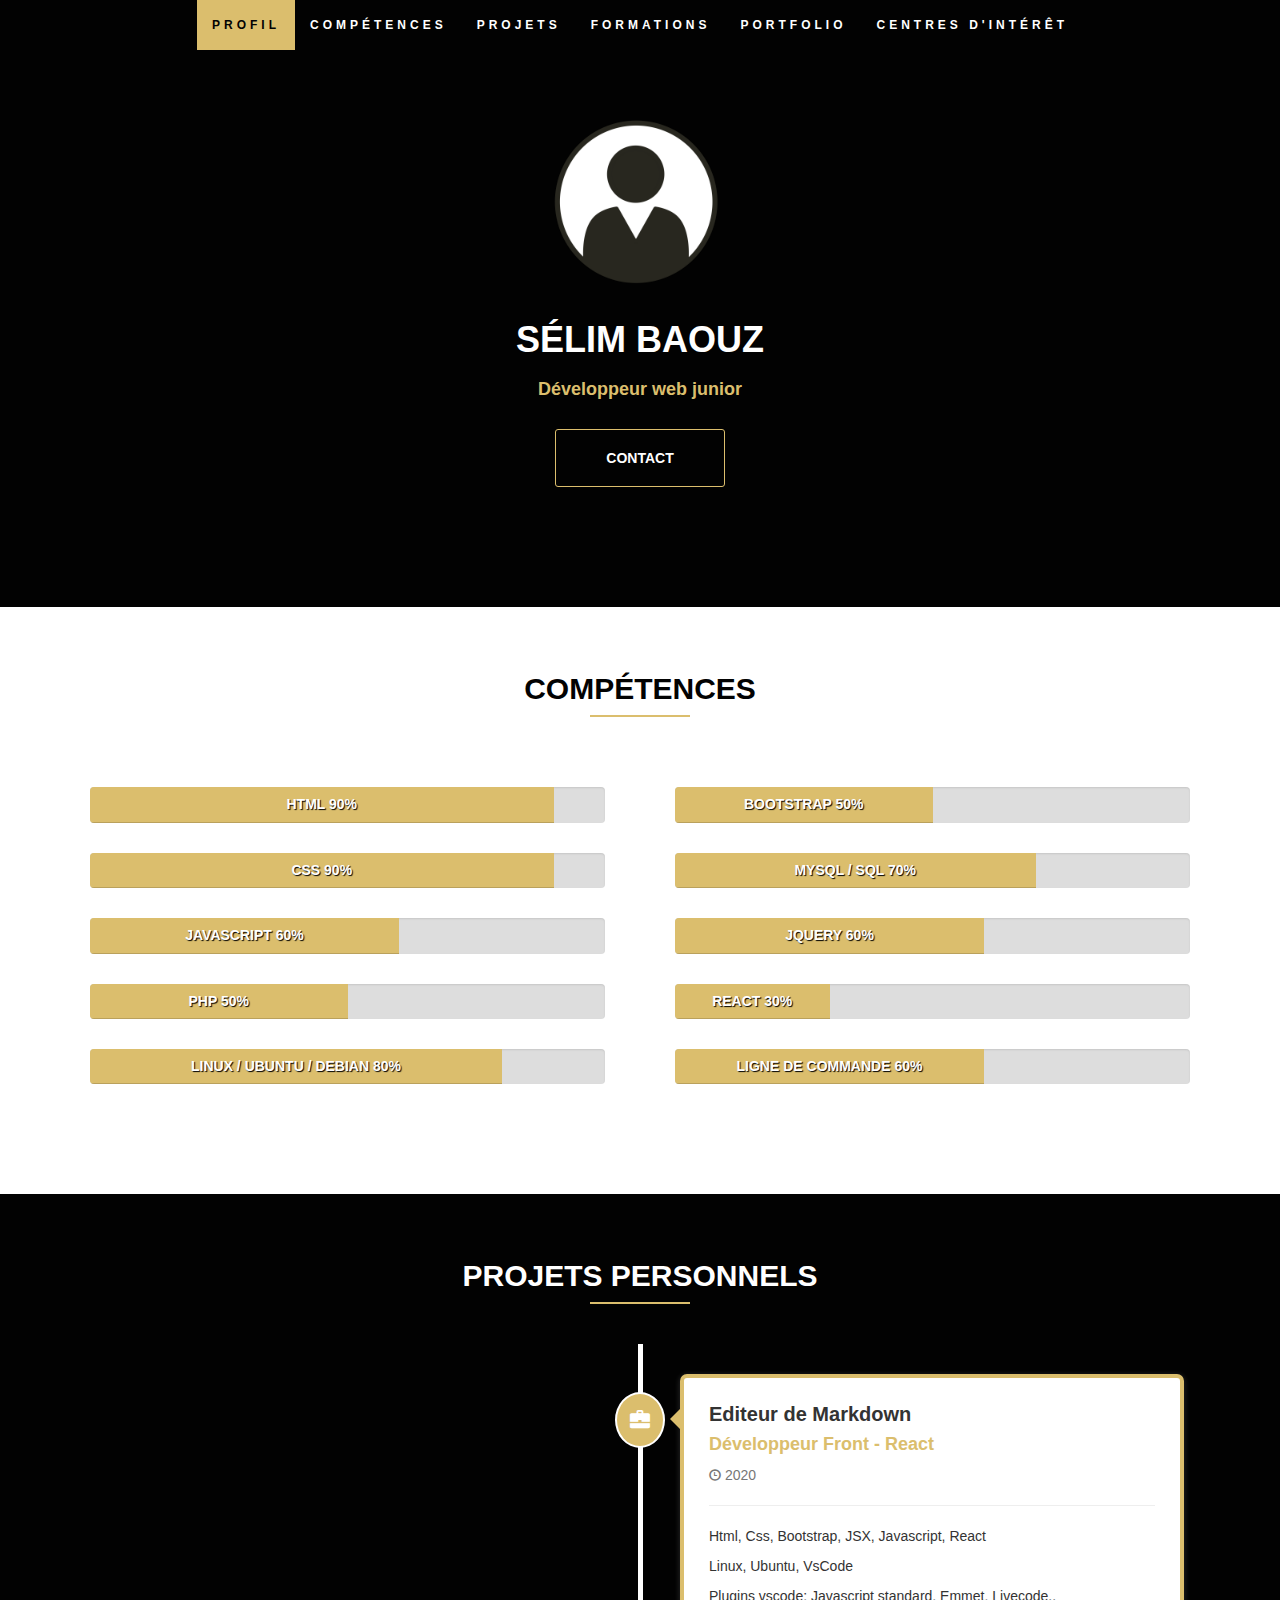
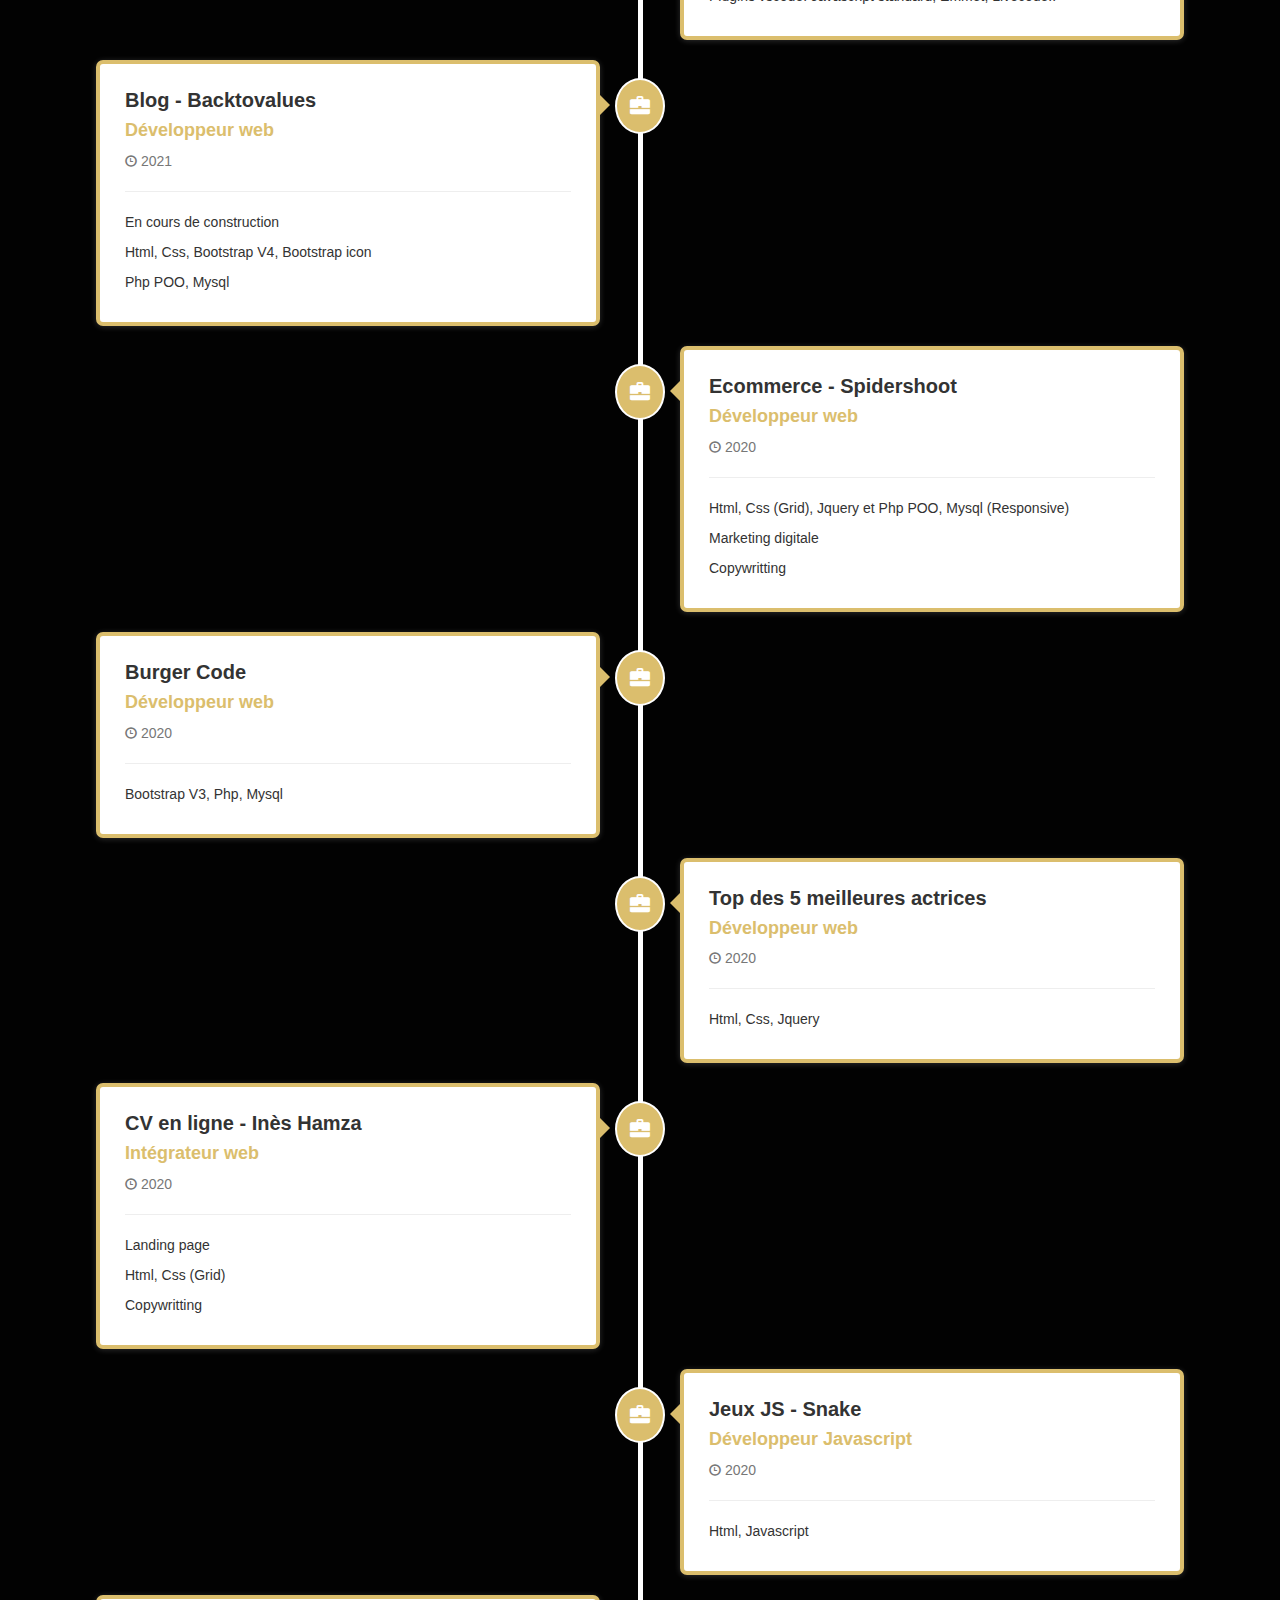
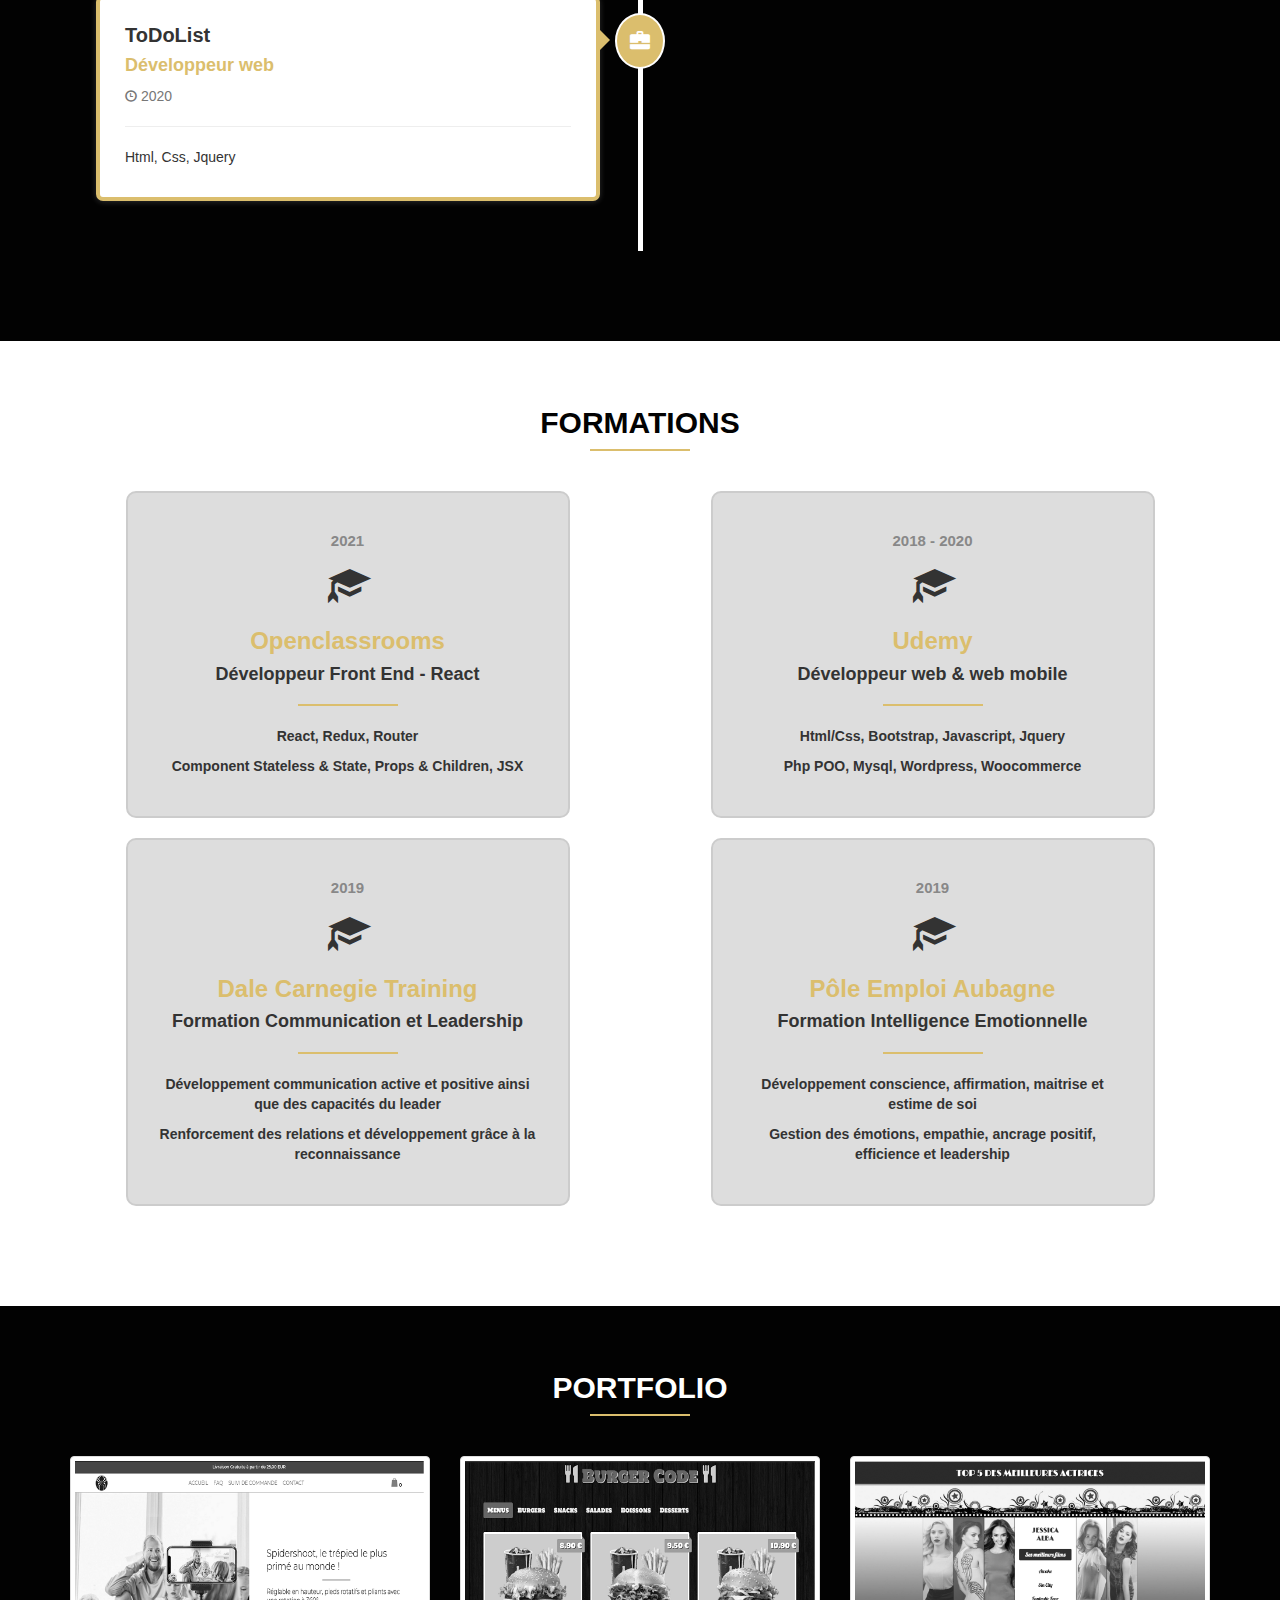
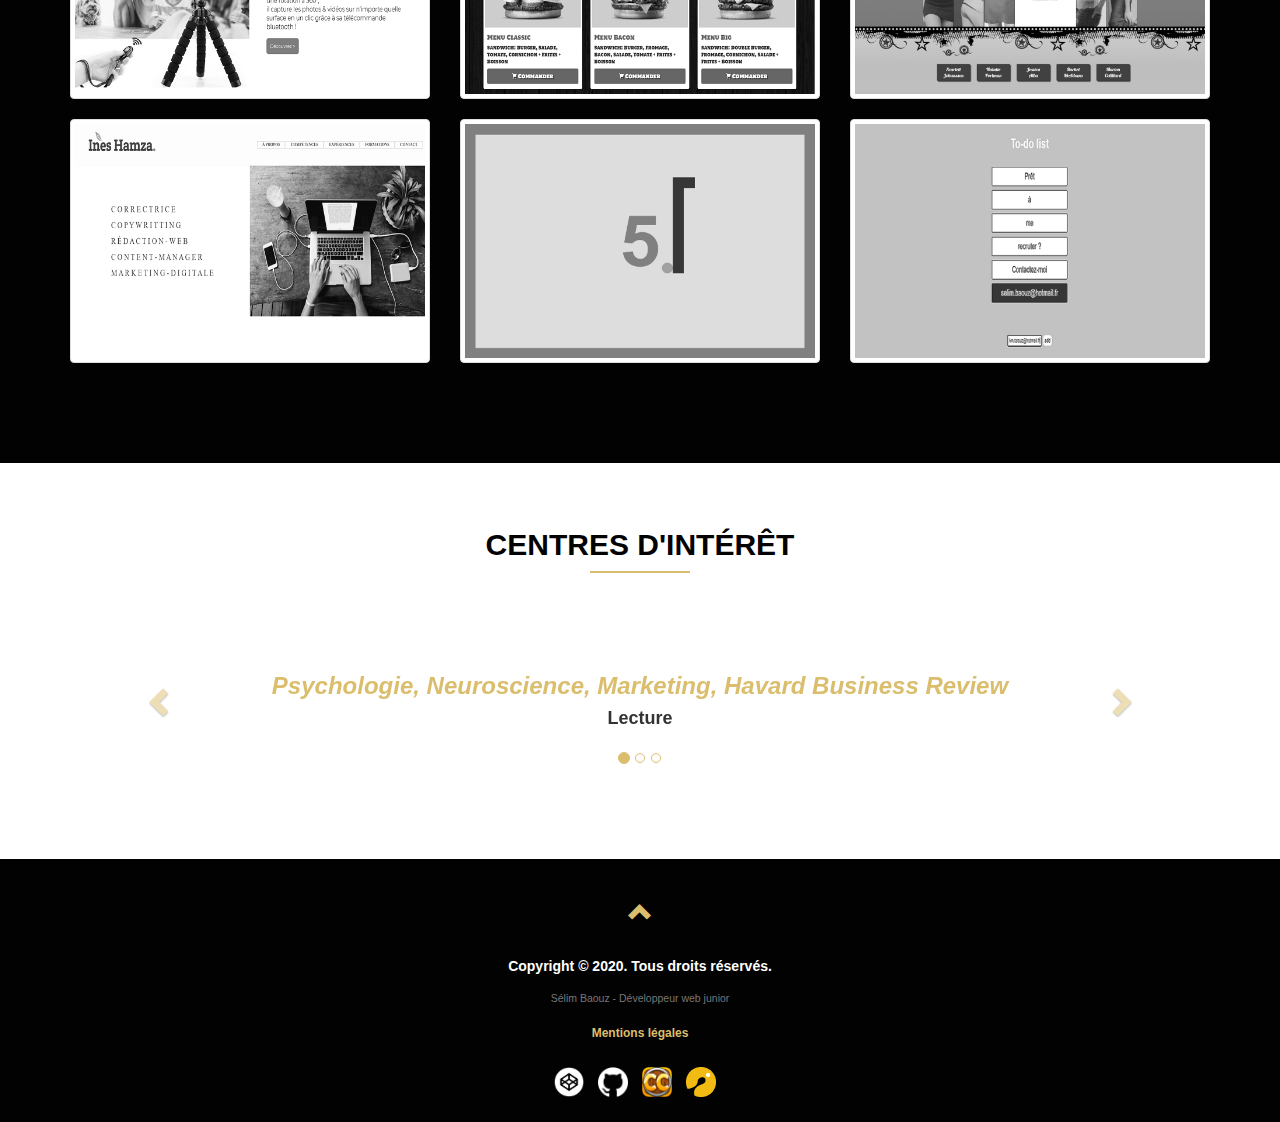
<file: index.html>
<!DOCTYPE html>
<html>
    <head>
        <meta charset="UTF-8"/>
        <meta name="viewport" content="width=device-width, initial-scale=1">
        <script src="https://ajax.googleapis.com/ajax/libs/jquery/1.11.3/jquery.min.js"></script>
        <link rel="stylesheet" href="https://maxcdn.bootstrapcdn.com/bootstrap/3.3.6/css/bootstrap.min.css">
        <script src="https://maxcdn.bootstrapcdn.com/bootstrap/3.3.6/js/bootstrap.min.js"></script>


        <link rel="stylesheet" href="style.css">
        <script src="script.js"></script>

        <title>CV Sélim Baouz</title>
    </head>
    <body data-spy="scroll" data-target=".navbar" offset="60">

    <nav class="navbar navbar-default navbar-fixed-top">
        <div class="container">

            <div class="navbar-header">
                <button type="button" class="navbar-toggle" data-toggle="collapse" data-target="#myNavbar">
                    <span class="icon-bar"></span>
                    <span class="icon-bar"></span>
                    <span class="icon-bar"></span>
                </button>
            </div>

            <div class="collapse navbar-collapse" id="myNavbar">
                <ul class="nav navbar-nav">
                    <li><a href="#about">Profil</a></li>
                    <li><a href="#skills">Compétences</a></li>
                    <li><a href="#experiences">Projets</a></li>
                    <li><a href="#formations">Formations</a></li>
                    <li><a href="#portfolio">Portfolio</a></li>
                    <li><a href="#hobbies">Centres d'intérêt</a></li>
                </ul>
            </div>

        </div>
    </nav>

    <section id="about" class="container-fluid">
        <div class="col-xs-12 col-md-4 profile-picture">
            <img src="images/profil.png" alt="photo de profil">
        </div>
        <div class="heading">
            <h1>Sélim Baouz</h1>
            <h3>Développeur web junior</h3>
            <a href="mailto:selim.baouz@hotmail.fr" class="button1" target="_blank">Contact</a>
        </div>
    </section>

    <section id="skills">
        <div class="container">
            <div class="heading">
                <h2>Compétences</h2>
                <div class="or-divider"></div>
            </div>
            <div class="row">
                <div class="col-md-6">
                    <div class="progress">
                        <div class="progress-bar" role="progressbar" aria-valuenow="90" aria-valuemin="0" aria-valuemax="100" style="width:90%">
                            <h5>HTML 90%</h5>
                        </div>
                    </div>
                    <div class="progress">
                        <div class="progress-bar" role="progressbar" aria-valuenow="90" aria-valuemin="0" aria-valuemax="100" style="width:90%">
                            <h5>CSS 90%</h5>
                        </div>
                    </div>
                    <div class="progress">
                        <div class="progress-bar" role="progressbar" aria-valuenow="60" aria-valuemin="0" aria-valuemax="100" style="width:60%">
                            <h5>JAVASCRIPT 60%</h5>
                        </div>
                    </div>
                    <div class="progress">
                        <div class="progress-bar" role="progressbar" aria-valuenow="70" aria-valuemin="0" aria-valuemax="100" style="width:50%">
                            <h5>PHP 50%</h5>
                        </div>
                    </div>
                    <div class="progress">
                        <div class="progress-bar" role="progressbar" aria-valuenow="70" aria-valuemin="0" aria-valuemax="100" style="width:80%">
                            <h5>LINUX / UBUNTU / DEBIAN 80%</h5>
                        </div>
                    </div>
                </div>
                <div class="col-md-6">
                    <div class="progress">
                        <div class="progress-bar" role="progressbar" aria-valuenow="50" aria-valuemin="0" aria-valuemax="100" style="width:50%">
                            <h5>BOOTSTRAP 50%</h5>
                        </div>
                    </div>
                    <div class="progress">
                        <div class="progress-bar" role="progressbar" aria-valuenow="50" aria-valuemin="0" aria-valuemax="100" style="width:70%">
                            <h5>MYSQL / SQL 70%</h5>
                        </div>
                    </div>
                    <div class="progress">
                        <div class="progress-bar" role="progressbar" aria-valuenow="60" aria-valuemin="0" aria-valuemax="100" style="width:60%">
                            <h5>JQUERY 60%</h5>
                        </div>
                    </div>
                    <div class="progress">
                        <div class="progress-bar" role="progressbar" aria-valuenow="30" aria-valuemin="0" aria-valuemax="100" style="width:30%">
                            <h5>REACT 30%</h5>
                        </div>
                    </div>
                    <div class="progress">
                        <div class="progress-bar" role="progressbar" aria-valuenow="30" aria-valuemin="0" aria-valuemax="100" style="width:60%">
                            <h5>LIGNE DE COMMANDE 60%</h5>
                        </div>
                    </div>
                </div>
            </div>
        </div>
    </section>

    <section id="experiences">
        <div class="container">
            <div class="heading">
                <h2>Projets Personnels</h2>
                <div class="or-divider"></div>
            </div>

            <ul class="timeline">

                <li>
                    <div class="timeline-badge"><span class="glyphicon glyphicon-briefcase"></span></div>
                    <div class="timeline-panel-container-inverted">
                        <div class="timeline-panel">
                            <div class="timeline-heading">
                                <h3>Editeur de Markdown</h3>
                                <h4>Développeur Front - React</h4>
                                <p class="text-muted"><small class="glyphicon glyphicon-time"></small> 2020</p>
                            </div>
                            <hr>
                            <div class="timeline-body">
                                <p>Html, Css, Bootstrap, JSX, Javascript, React</p>
                                <p>Linux, Ubuntu, VsCode</p>
                                <p>Plugins vscode: Javascript standard, Emmet, Livecode..</p>
                            </div>
                        </div>
                    </div>
                </li>
                <li>
                    <div class="timeline-badge"><span class="glyphicon glyphicon-briefcase"></span></div>
                    <div class="timeline-panel-container">
                        <div class="timeline-panel">
                            <div class="timeline-heading">
                                <h3>Blog - Backtovalues</h3>
                                <h4>Développeur web</h4>
                                <p class="text-muted"><small class="glyphicon glyphicon-time"></small> 2021</p>
                            </div>
                            <hr>
                            <div class="timeline-body">
                                <p>En cours de construction</p>
                                <p>Html, Css, Bootstrap V4, Bootstrap icon</p>
                                <p>Php POO, Mysql</p>
                            </div>
                        </div>
                    </div>
                </li>
                <li>
                    <div class="timeline-badge"><span class="glyphicon glyphicon-briefcase"></span></div>
                    <div class="timeline-panel-container-inverted">
                        <div class="timeline-panel">
                            <div class="timeline-heading">
                                <h3>Ecommerce - Spidershoot</h3>
                                <h4>Développeur web</h4>
                                <p class="text-muted"><small class="glyphicon glyphicon-time"></small> 2020</p>
                            </div>
                            <hr>
                            <div class="timeline-body">
                                <p>Html, Css (Grid), Jquery et Php POO, Mysql (Responsive)</p>
                                <p>Marketing digitale</p>
                                <p>Copywritting</p>
                            </div>
                        </div>
                    </div>
                </li>
                <li>
                    <div class="timeline-badge"><span class="glyphicon glyphicon-briefcase"></span></div>
                    <div class="timeline-panel-container">
                        <div class="timeline-panel">
                            <div class="timeline-heading">
                                <h3>Burger Code</h3>
                                <h4>Développeur web</h4>
                                <p class="text-muted"><small class="glyphicon glyphicon-time"></small> 2020</p>
                            </div>
                            <hr>
                            <div class="timeline-body">
                                <p>Bootstrap V3, Php, Mysql</p>
                            </div>
                        </div>
                    </div>
                </li>
                <li>
                    <div class="timeline-badge"><span class="glyphicon glyphicon-briefcase"></span></div>
                    <div class="timeline-panel-container-inverted">
                        <div class="timeline-panel">
                            <div class="timeline-heading">
                                <h3>Top des 5 meilleures actrices</h3>
                                <h4>Développeur web</h4>
                                <p class="text-muted"><small class="glyphicon glyphicon-time"></small> 2020</p>
                            </div>
                            <hr>
                            <div class="timeline-body">
                                <p>Html, Css, Jquery</p>
                            </div>
                        </div>
                    </div>
                </li>
                <li>
                    <div class="timeline-badge"><span class="glyphicon glyphicon-briefcase"></span></div>
                    <div class="timeline-panel-container">
                        <div class="timeline-panel">
                            <div class="timeline-heading">
                                <h3>CV en ligne - Inès Hamza</h3>
                                <h4>Intégrateur web</h4>
                                <p class="text-muted"><small class="glyphicon glyphicon-time"></small> 2020</p>
                            </div>
                            <hr>
                            <div class="timeline-body">
                                <p>Landing page</p>
                                <p>Html, Css (Grid)</p>
                                <p>Copywritting</p>
                            </div>
                        </div>
                    </div>
                </li>
                <li>
                    <div class="timeline-badge"><span class="glyphicon glyphicon-briefcase"></span></div>
                    <div class="timeline-panel-container-inverted">
                        <div class="timeline-panel">
                            <div class="timeline-heading">
                                <h3>Jeux JS - Snake</h3>
                                <h4>Développeur Javascript</h4>
                                <p class="text-muted"><small class="glyphicon glyphicon-time"></small> 2020</p>
                            </div>
                            <hr>
                            <div class="timeline-body">
                                <p>Html, Javascript</p>
                            </div>
                        </div>
                    </div>
                </li>
                <li>
                    <div class="timeline-badge"><span class="glyphicon glyphicon-briefcase"></span></div>
                    <div class="timeline-panel-container">
                        <div class="timeline-panel">
                            <div class="timeline-heading">
                                <h3>ToDoList</h3>
                                <h4>Développeur web</h4>
                                <p class="text-muted"><small class="glyphicon glyphicon-time"></small> 2020</p>
                            </div>
                            <hr>
                            <div class="timeline-body">
                                <p>Html, Css, Jquery</p>
                            </div>
                        </div>
                    </div>
                </li>
                
                

            </ul>
        </div>
    </section>

    <section id="formations">
        <div class="container">
            <div class="heading">
                <h2>Formations</h2>
                <div class="or-divider"></div>
            </div>
            <div class="row">

                <div class="col-sm-6">
                    <div class="formation-block">
                        <h5>2021</h5>
                        <span class="glyphicon glyphicon-education"></span>
                        <h3>Openclassrooms</h3>
                        <h4>Développeur Front End - React</h4>
                        <div class="or-divider"></div>
                        <p>React, Redux, Router</p>
                        <p>Component Stateless & State, Props & Children, JSX</p>
                    </div>
                </div>
                <div class="col-sm-6">
                    <div class="formation-block">
                        <h5>2018 - 2020</h5>
                        <span class="glyphicon glyphicon-education"></span>
                        <h3>Udemy</h3>
                        <h4>Développeur web & web mobile</h4>
                        <div class="or-divider"></div>
                        <p>Html/Css, Bootstrap, Javascript, Jquery</p>
                        <p>Php POO, Mysql, Wordpress, Woocommerce</p>
                    </div>
                </div>
                <div class="col-sm-6">
                    <div class="formation-block">
                        <h5>2019</h5>
                        <span class="glyphicon glyphicon-education"></span>
                        <h3>Dale Carnegie Training</h3>
                        <h4>Formation Communication et Leadership</h4>
                        <div class="or-divider"></div>
                        <p>Développement communication active et positive ainsi que des capacités du leader</p>
                        <p>Renforcement des relations et développement grâce à la reconnaissance</p>
                    </div>
                </div>
                <div class="col-sm-6">
                    <div class="formation-block">
                        <h5>2019</h5>
                        <span class="glyphicon glyphicon-education"></span>
                        <h3>Pôle Emploi Aubagne</h3>
                        <h4>Formation Intelligence Emotionnelle</h4>
                        <div class="or-divider"></div>
                        <p>Développement conscience, affirmation, maitrise et estime de soi</p>
                        <p>Gestion des émotions, empathie, ancrage positif, efficience et leadership</p>
                    </div>
                </div>

            </div>
        </div>
    </section>

    <section id="portfolio">
        <div class="container">
            <div class="heading">
                <h2>Portfolio</h2>
                <div class="or-divider"></div>
            </div>
            <div class="row">
                <div class="col-sm-4">
                    <a class="thumbnail" href="Spidershoot/index.php" target="_blank">
                        <img src="images/spider.png" alt="facebook share">
                    </a>
                </div>
                <div class="col-sm-4">
                    <a class="thumbnail" href="MenuBurgerCode/index.php" target="_blank">
                        <img src="images/burger.png" alt="google translate">
                    </a>
                </div>
                <div class="col-sm-4">
                    <a class="thumbnail" href="5Actrices/index.html" target="_blank">
                        <img src="images/actrices.png" alt="twitter">
                    </a>
                </div>
            </div>
            <div class="row">
                <div class="col-sm-4">
                    <a class="thumbnail" href="cvInesGrid/index.html" target="_blank">
                        <img src="images/cvines.png" alt="youtube">
                    </a>
                </div>
                <div class="col-sm-4">
                    <a class="thumbnail" href="jeuxSnake/index.html" target="_blank">
                        <img src="images/serpent.png" alt="twitter">
                    </a>
                </div>
                <div class="col-sm-4">
                    <a class="thumbnail" href="ToDoList/index.html" target="_blank">
                        <img src="images/todo.png" alt="facebook">
                    </a>
                </div>
            </div>
        </div>
    </section>

    <section id="hobbies">
        <div class="container">
            <div class="heading">
                <h2>Centres d'intérêt</h2>
                <div class="or-divider"></div>
            </div>

            <div id="carousel" class="carousel slide text-center" data-ride="carousel">
                <ol class="carousel-indicators">
                    <li data-target="#carousel" data-slide-to="0" class="active"></li>
                    <li data-target="#carousel" data-slide-to="1"></li>
                    <li data-target="#carousel" data-slide-to="2"></li>
                </ol>
                <div class="carousel-inner" role="listbox">
                    <div class="item active">
                        <h3>Psychologie, Neuroscience, Marketing, Havard Business Review</h3>
                        <h4>Lecture</h4>
                    </div>
                    <div class="item">
                        <h3>Geek Teck, Bfm Business, Medium, Grafikart, Maddyness, HBR France</h3>
                        <h4>Veille Technologique / Médias</h4>
                    </div>
                    <div class="item">
                        <h3>Promenade, Balade en mer, montagne, méditation</h3>
                        <h4>Nature</h4>
                    </div>
                </div>
                <a href="#carousel" class="left carousel-control" data-slide="prev" role="button">
                    <span class="glyphicon glyphicon-chevron-left"></span>
                </a>
                <a href="#carousel" class="right carousel-control" data-slide="next" role="button">
                    <span class="glyphicon glyphicon-chevron-right"></span>
                </a>

            </div>

        </div>
    </section>

    <footer class="text-center">
        <a href="#about">
            <span class="glyphicon glyphicon-chevron-up"></span>
        </a>
        <h5>Copyright © 2020. Tous droits réservés. <br><br> <small>Sélim Baouz - Développeur web junior</small></h5>
    </footer>

    <section id="mentions" class="text-center">
        <a href="legalmention.html" class="mention" target="_blank">Mentions légales</a>

        <a href="https://codepen.io/SelimBaouz" target="_blank">
            <img src="images/codepen.png" class="social">
        </a>
        <a href="https://github.com/Selimbaouz" target="_blank">
            <img src="images/github.png" class="social">
        </a>
        <a href="https://codecombat.com/user/selimbz" target="_blank">
            <img src="images/cc.png" class="social">
        </a>
        <a href="https://www.codingame.com/profile/8f25653ac0c5cd2acfd82ea1fc43aa4b5431783" target="_blank">
            <img src="images/codingame.png" class="social">
        </a>
    </section>

    </body>
</html>
</file>
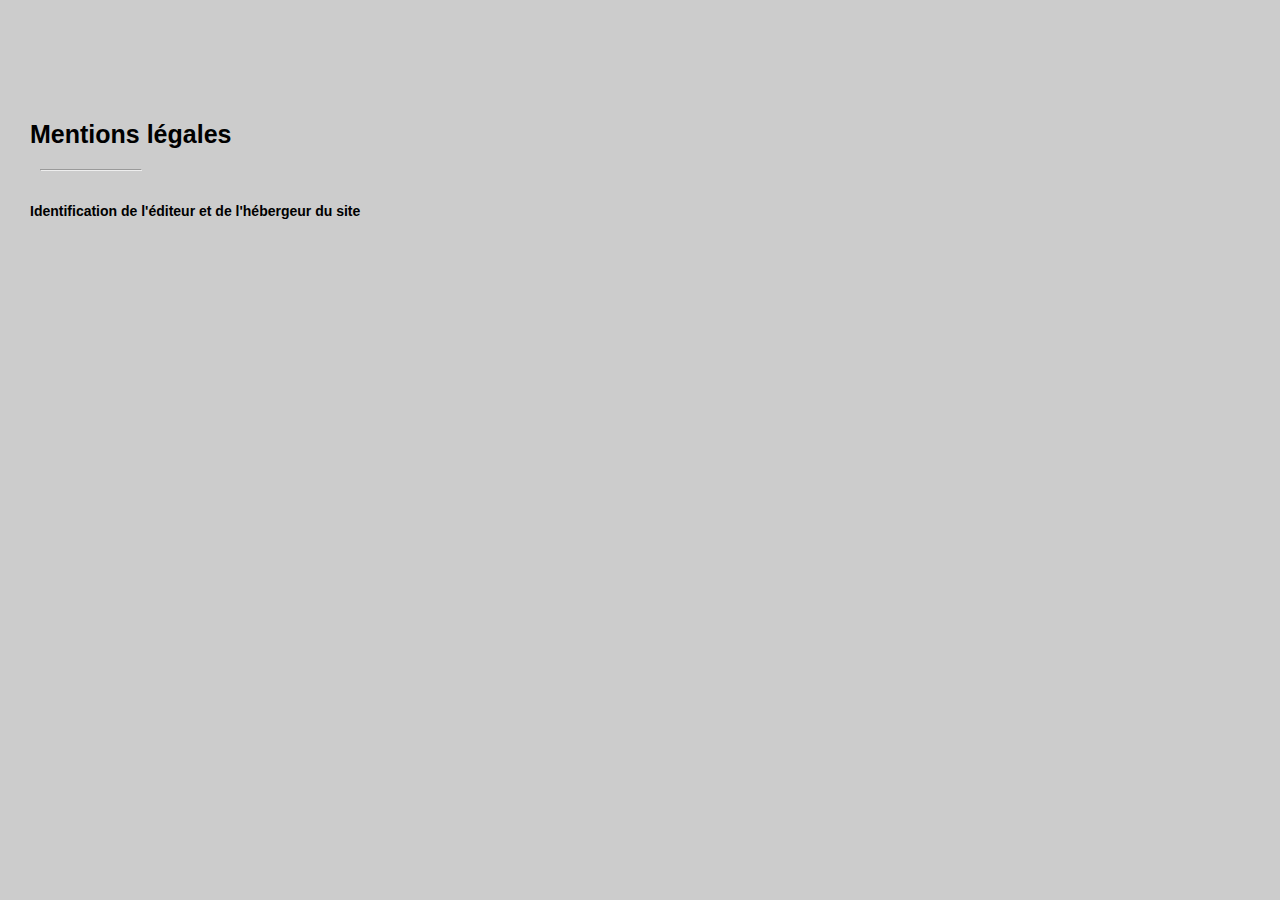
<file: legalmention.html>
<!DOCTYPE>
<html>
    <head>
        <meta http-equiv= "content-type" content= "text/html; charset=UTF-8" >
        <meta name="viewport" content="width=device-width" />
        <link rel="stylesheet" href="mention.css">
        <link rel="icon" href="images/logo.png" type="image/icon type">
        <link href="http://fonts.googleapis.com/css?family=Crete+Round" rel="stylesheet">
        <title>Mention Légale</title>
    </head>

    <body>
        <div class="container">

            <div class="legalText_title">
                <h2>Mentions légales</h2>
                <hr class="border_band">
                <br>
            </div>

            <div class="legalText">
                <div class="legalText_container">
                    <div class="legalText-one">
                        <p class="legalText_text_p">
                            <span>Identification de l'éditeur et de l'hébergeur du site</span>
                            <br><br>
                           
                            <br><br>
                            <br><br>
                        </p>
                    </div>
                </div>
            </div>

        </div>
    </body>
</html>
</file>
<file: style.css>
/* GENERAL */

body
{
    font-family: 'Lato',sans-serif;
}
h1,h2,h3,h4,h5,h6
{
    font-weight: bold;
}
ul, ol
{
    list-style: none;
}
a, a:hover, a:focus
{
    text-decoration: none;
}
img
{
    width: 200px;
    height: 200px;
}
section
{
    padding: 45px 0 80px 0;
}
section .heading
{
    text-align: center;
    padding-bottom: 40px;
}
section .heading h2
{
    text-transform: uppercase;
}
.or-divider
{
    width: 100px;
    height: 2px;
    background: #dbbe6d;
    margin: 0 auto;
}
.Or
{
    color: #dbbe6d;
    font-weight: bold;
}

/* NAV */
.navbar
{
    background:#020202;
    font-size: 12px;
    letter-spacing: 4px;
    text-transform: uppercase;
    font-weight: bold;
    border-bottom: none;
}
.navbar .navbar-nav
{
    display: inline-block;
    float: none;
    vertical-align: top;
}
.navbar .navbar-collapse
{
    text-align: center;
}
.navbar li a
{
    color: white !important;
}
.navbar-nav li a:hover, .navbar-nav li.active a
{
    color: #020202 !important;
    background: #dbbe6d !important;
}
.navbar-default .navbar-toggle
{
    border-style: none;
    background: #020202;
}
.navbar-default .navbar-toggle:hover
{
    background: #dbbe6d;
}
.icon-bar
{
    background: white !important;
}

/* ABOUT */

#about
{
    padding-top: 100px;
    background: #020202;
}
.profile-picture
{
    text-align: center;
    margin: 0 auto;
    float: none;
}
#about .heading h1
{
    color: white;
    text-transform: uppercase;
}
#about .heading h3
{
    color: #dbbe6d;
    font-size: 18px;
}
.button1
{
    font-weight: bold;
    text-transform: uppercase;
    background:#020202;
    color: white;
    border: 1px solid #dbbe6d;
    display: inline-block;
    margin-top: 20px;
    padding: 18px 50px;
    border-radius: 3px;
    transition: all 0.3s ease-in 0s;
}
.button1:hover
{
    background: #dbbe6d;
    color: #020202;
    text-decoration: none;
}

/* SKILLS */
#skills
{
    background: white;
}
#skills .heading h2
{
    color: #020202;
}
#skills .progress
{
    height: 100%;
    margin: 30px 20px;
    background: #ddd;
}
#skills .progress-bar
{
    background: #dbbe6d;
}
#skills .progress h5
{
    text-shadow: 1px 1px 1px #020202;
}

/* EXPERIENCES */

#experiences
{
    background:#020202;
}
#experiences .heading h2
{
    color: white;
}
.timeline
{
    padding: 30px 10px;
    position: relative;
}
.timeline:before
{
    top: 0;
    bottom: 0;
    position: absolute;
    content: "";
    width: 5px;
    background: white;
    left: 50%;
    margin-left: -2.5px;
}
.timeline > li
{
    margin-bottom: 20px;
    position: relative;
}
.timeline > li:after
{
    clear: both;
}
.timeline > li:before, .timeline > li:after
{
    content: " ";
    display: table;
}
.timeline li .timeline-badge
{
    color: white;
    width: 50px;
    line-height: 48px;
    font-size: 20px;
    text-align: center;
    position: absolute;
    top: 18px;
    left: 50%;
    margin-left: -25px;
    background: #dbbe6d;
    border-radius: 50%;
    border: 2px solid white;
}
.timeline-panel-container
{
    width: 50%;
    float: left;
}
.timeline-panel-container-inverted
{
    width: 50%;
    float: right;
}
.timeline-panel {
    width: 90%;
    float: right;
    margin-right: 40px;
    border: 4px solid #dbbe6d;
    border-radius: 7px;
    padding: 20px 25px;
    position: relative;
    box-shadow: 0 1px 6px rgba(255, 255, 255, 0.175);
    background: white;
}
.timeline-panel-container-inverted .timeline-panel
{
    float: left;
    margin-left: 40px;
}
.timeline-panel:after
{
    position: absolute;
    top: 27px;
    right: -14px;
    display: inline-block;
    border-top: 14px solid transparent;
    border-left: 14px solid #dbbe6d;
    border-right: 0 solid #dbbe6d;
    border-bottom: 14px solid transparent;
    content: " ";
}
.timeline-panel-container-inverted .timeline-panel:after
{
    border-left-width: 0;
    border-right-width: 14px;
    left: -14px;
    right: auto;
}
.timeline-heading h3
{
    margin-top: 5px;
    font-size: 20px;
}
.timeline-heading h4
{
    color: #dbbe6d;
}
li .timeline-badge .glyphicon
{
    margin-top: 15px;
}
/* FORMATIONS */
#formation
{
    background: white;
}
.formation-block
{
    width: 80%;
    margin: 0 auto;
    text-align: center;
    padding: 30px;
    background: #ddd;
    border-radius: 10px;
    border: 2px solid #ccc;
    margin-bottom: 20px;
}
.formation-block h5
{
    color: #888;
    font-size: 15px;
    margin-bottom: 15px;
}
.formation-block .glyphicon
{
    font-size: 40px;
}
.formation-block h3
{
    color: #dbbe6d;
}
.formation-block h4
{
    margin-bottom: 20px;
}
.formation-block p
{
    font-weight: bold;
}
.formation-block .or-divider
{
    margin-bottom: 20px;
}
#formations .heading h2
{
    color: #020202;
}

/* PORTFOLIO */
#portfolio
{
    background: #020202;
}
#portfolio .heading h2
{
    color: white;
}
#portfolio .thumbnail img
{
    width: 100%;
    height: 100%;
    filter: grayscale(100%);
    -webkit-filter: grayscale(100%);
}
#portfolio .thumbnail img:hover
{
    filter: none;
    -webkit-filter: none;
}

/* HOBBIES */
#hobbies
{
    background: white;
}
#hobbies .heading h2
{
    color: #020202;
}
.carousel-control.left, .carousel-control.right
{
    background-image: none;
    color: #dbbe6d;
}
.carousel-indicators
{
    bottom: 0px;
}
.carousel-indicators li
{
    border-color: #dbbe6d;
}
.carousel-indicators li.active
{
    background-color: #dbbe6d;
}
#carousel .item
{
    padding: 40px 30px;
}
#carousel .item h3
{
    color: #dbbe6d;
    font-style: italic;
}

/* FOOTER */
footer
{
    background: #020202;
    padding: 20px 0 10px;
}
footer .glyphicon
{
    font-size: 25px;
    margin: 20px;
    color: #dbbe6d;
    height: 30px;
}
footer .glyphicon:hover
{
    font-size: 27px;
    padding: 5px 0;
}
footer h5
{
    color: white;
    font-weight: bold;
}
#mentions
{
    background: #020202;
    padding-top: 0;
    padding-bottom: 0;
}
#mentions a
{
    margin: 0 auto;
}
.mention
{
    font-weight: bold;
    font-size: 12px;
    display: block;
    color: #dbbe6d;
    text-align: center;
    margin: auto;
}
.mention:hover
{
    color: white;
}
a
{
    text-decoration: none;
}
.social
{
    margin: 25px auto;
    width: 30px;
    height: 30px;
}
#mentions a img
{
    margin-right: 10px;
}

/* IPHONE 6/7/8 */

@media all and (max-width: 500px) {
    /* EXPERIENCES */

    .timeline:before
    {
        display: none;
    }
    .timeline > li:before, .timeline > li:after
    {
        content: " ";
        display: none;
    }
    .timeline li .timeline-badge
    {
        display: none;
    }
    .timeline-panel-container
    {
        width: 100%;
        float: none;
    }
    .timeline-panel-container-inverted
    {
        width: 100%;
        float: none;
    }
    .timeline-panel {
        width: 100%;
        float: none;
    }
    .timeline-panel-container-inverted .timeline-panel
    {
        float: none;
        margin-left: 0px;
    }
    .timeline-panel:after
    {
        display: none;
    }
}
</file>
<file: mention.css>
/* GENERAL */

*
{
    background: #CCCCCC;
    margin: 0;
    padding: 0;
}
body
{
    font-family: 'Montserrat', sans-serif;
    font-size: 15px;
}
.border_band
{
    width: 100px;
    margin: 10px;
}
span
{
    font-weight: bold;
}
div h2
{
    text-align: left;
    font-size: 25px;
    color: black;
    padding-top: 20px;
    padding-bottom: 10px;
    margin: 0 auto;
}

/* GRID LAYOUT */

.container
{
    display: grid;
    grid-template-columns:
            repeat(2, 1fr);

    grid-template-rows:
            [legalText_title] auto
            [legalText] auto;
}
.legalText_title
{
    grid-column: 1/3;
    grid-row: 1;
    padding: 100px 30px 0 30px;
}
.legalText
{
    grid-column: 1/3;
    grid-row: 2;
}

/* LEGALTEXT */

.legalText_container
{
    display: grid;
    grid-template-columns: 1fr;
    grid-template-rows: auto;
    padding-bottom: 30px;
}
.legalText-one
{
    grid-column: 1/2;
    grid-row: 1;
}
.legalText_text_p
{
    font-size: 14px;
    line-height: 27px;
    font-weight: lighter;
    padding: 0 30px 35px 30px;
    text-align: left;
    color: black;
}
</file>
